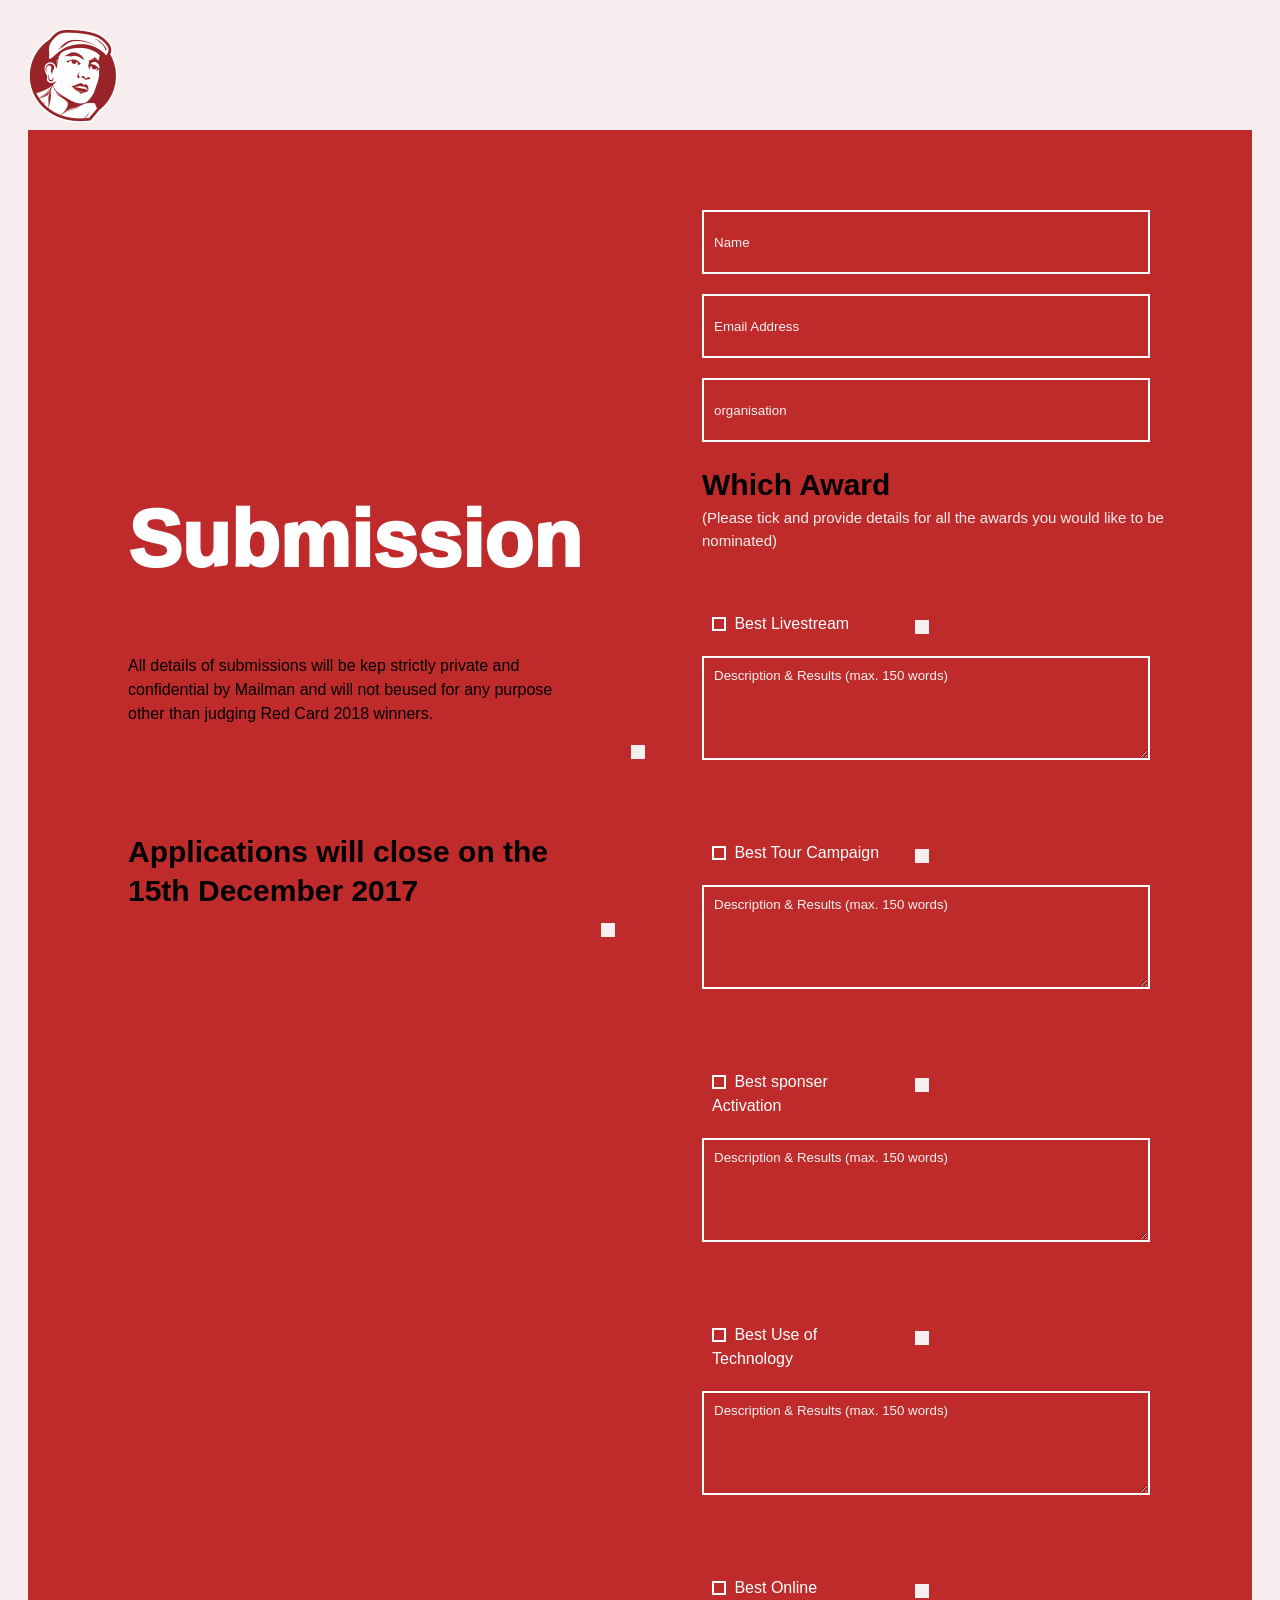
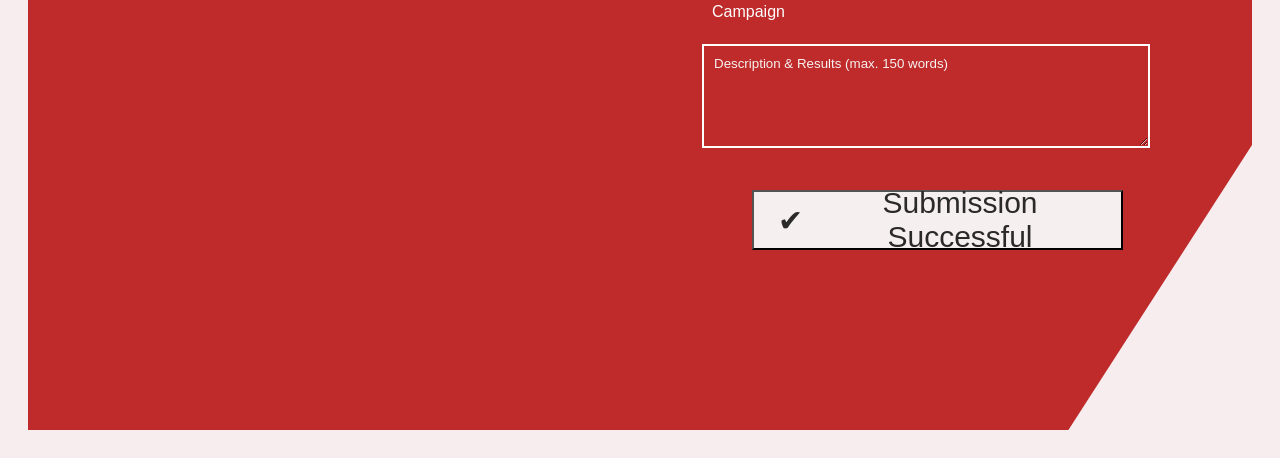
<file: index.html>
<!DOCTYPE html>
<html lang="en">

<head>
    <meta charset="UTF-8">
    <meta name="viewport" content="width=device-width, initial-scale=1.0">
    <title>red card</title>
    <link rel="stylesheet" href="./style.css">

</head>

<body>

    <nav class="Navbar">
        <div class="class-logo">
            <img src="images/logo.png" alt="logo">
        </div>
    </nav>

    <div class="submission-container">
        <!-- Left column -->
        <div class="submission-info">
            <h1>Submission</h1>
            <p>All details of submissions will be kep strictly private
                and <br>confidential by Mailman and will not beused for any purpose<br>
                other than judging Red Card 2018 winners.
            </p>
            <button class="sub-button1"></button>
            <p class="class-strong"><strong>Applications will close on the<br> 15th December 2017</strong></p>
            <button class="sub-button2"></button>
        </div>
        <div class="Info">
            <!-- <form class="Name"> -->
            <input type="text" placeholder="Name"><br>
            <input type="email" placeholder="Email Address"><br>
            <input type="text" placeholder="organisation">
            </form>
            <div class="checkbox-group">
                <h2 class="class-Awards"><strong>Which Award</strong></h2>
                <p class="class-Tick">(Please tick and provide details for all the awards you would like to be
                    nominated)</p>

                <div class="checkbox">
                    <div class="checkbox-row">
                        <div class="row-1">
                            <label><input type="checkbox"> Best Livestream</label>
                        </div>

                        <div class="row-button">
                            <button class="Add"></button>
                        </div>
                    </div>
                    <div class="text-area">
                        <textarea placeholder="Description & Results (max. 150 words)"></textarea>
                    </div>
                </div>
                <br>
                <div class="checkbox">
                    <div class="checkbox-row">
                        <div class="row-1">
                            <label><input type="checkbox"> Best Tour Campaign</label>
                        </div>
                        <div class="row-button">
                            <button class="Add"></button>
                        </div>
                    </div>
                    <div class="text-area">
                        <textarea placeholder="Description & Results (max. 150 words)"></textarea>
                    </div>
                </div>

                <br>
                <div class="checkbox">
                    <div class="checkbox-row">
                        <div class="row-1">
                            <label><input type="checkbox"> Best sponser Activation</label>
                        </div>
                        <div class="row-button">
                            <button class="Add"></button>
                        </div>
                    </div>
                    <div class="text-area">
                        <textarea placeholder="Description & Results (max. 150 words)"></textarea>
                    </div>
                </div>
                <br>
                <div class="checkbox">
                    <div class="checkbox-row">
                        <div class="row-1">
                            <label><input type="checkbox"> Best Use of Technology</label>
                        </div>
                        <div class="row-button">
                            <button class="Add"></button>
                        </div>
                    </div>
                    <div class="text-area">
                        <textarea placeholder="Description & Results (max. 150 words)"></textarea>
                    </div>
                </div>
                <br>
                <div class="checkbox">
                    <div class="checkbox-row">
                        <div class="row-1">
                            <label><input type="checkbox"> Best Online Campaign</label>
                        </div>
                        <div class="row-button">
                            <button class="Add"></button>
                        </div>
                    </div>
                    <div class="text-area">
                        <textarea placeholder="Description & Results (max. 150 words)"></textarea>
                    </div>
                    <button>
                        <span class="checkmark">✔</span>
                        <span class="text">Submission Successful</span>
                    </button>

                </div>
            </div>
        </div>
    </div>
</body>

</html>
</file>
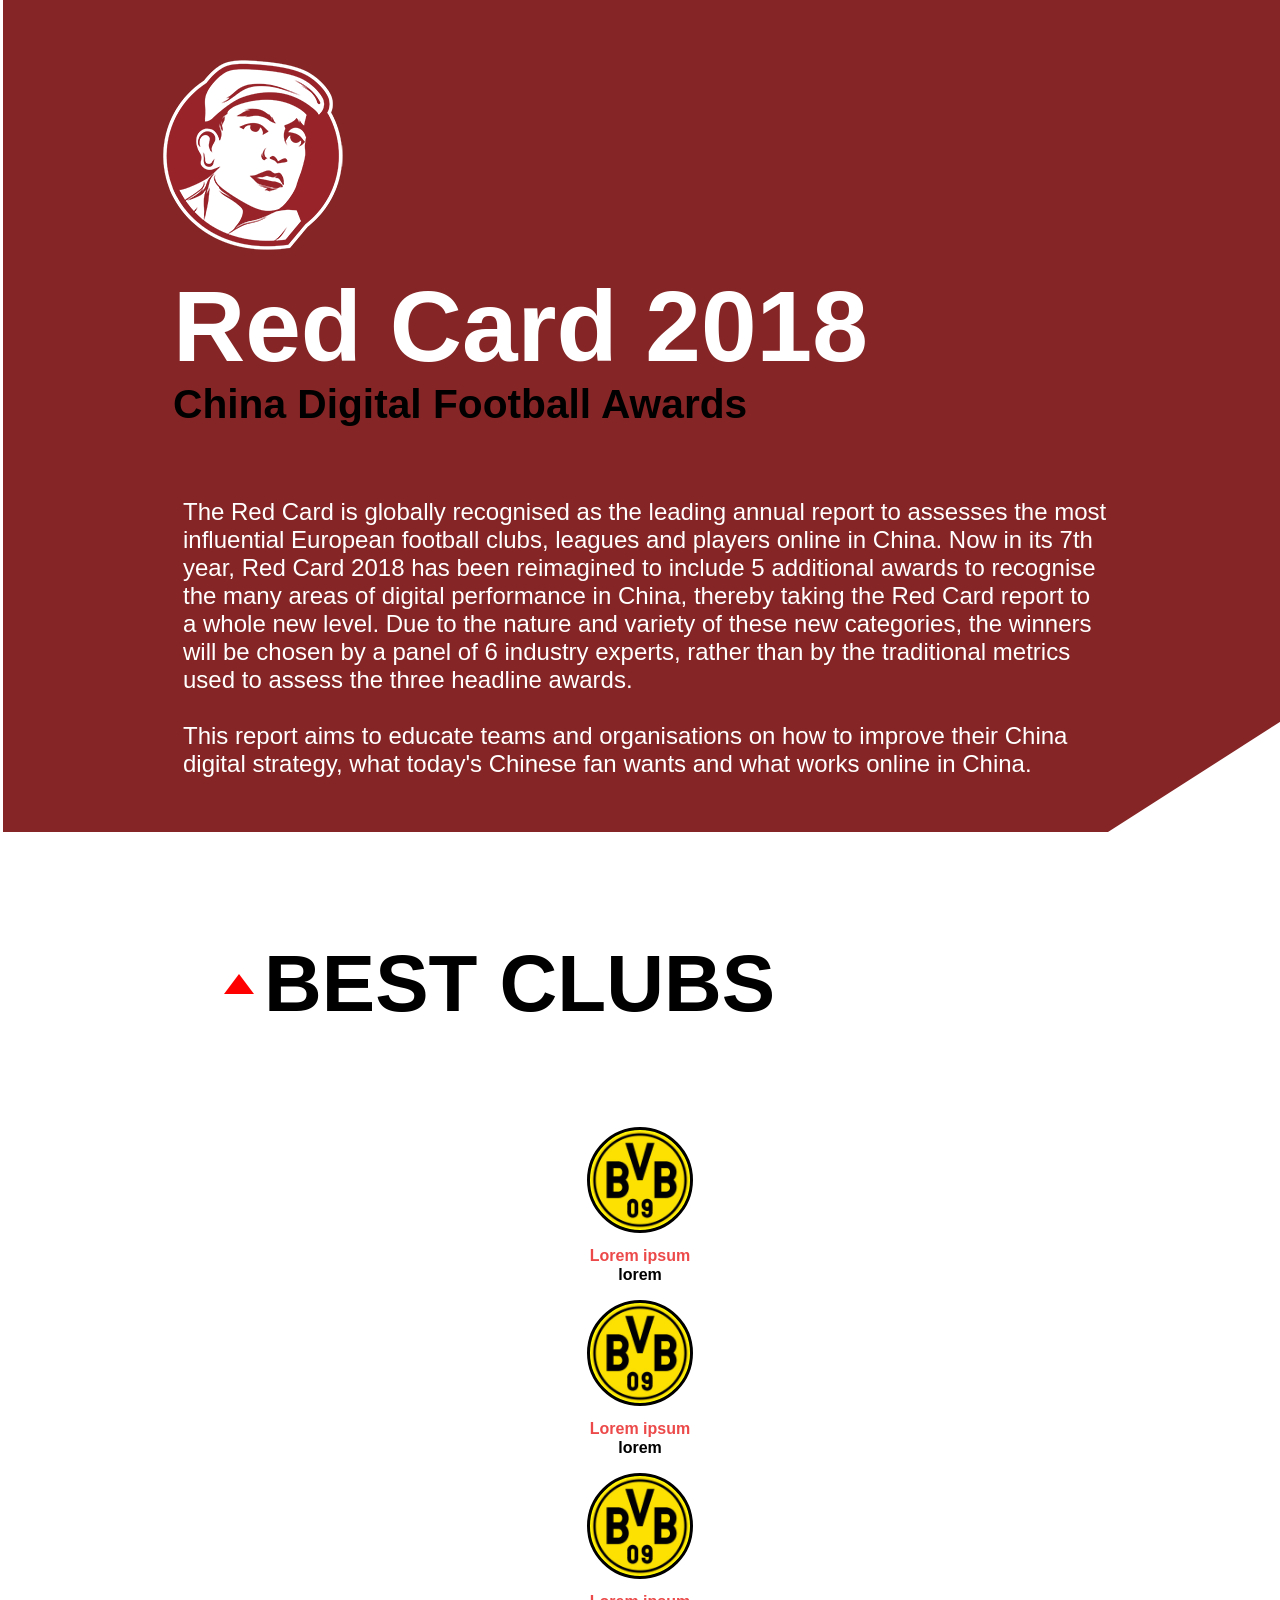
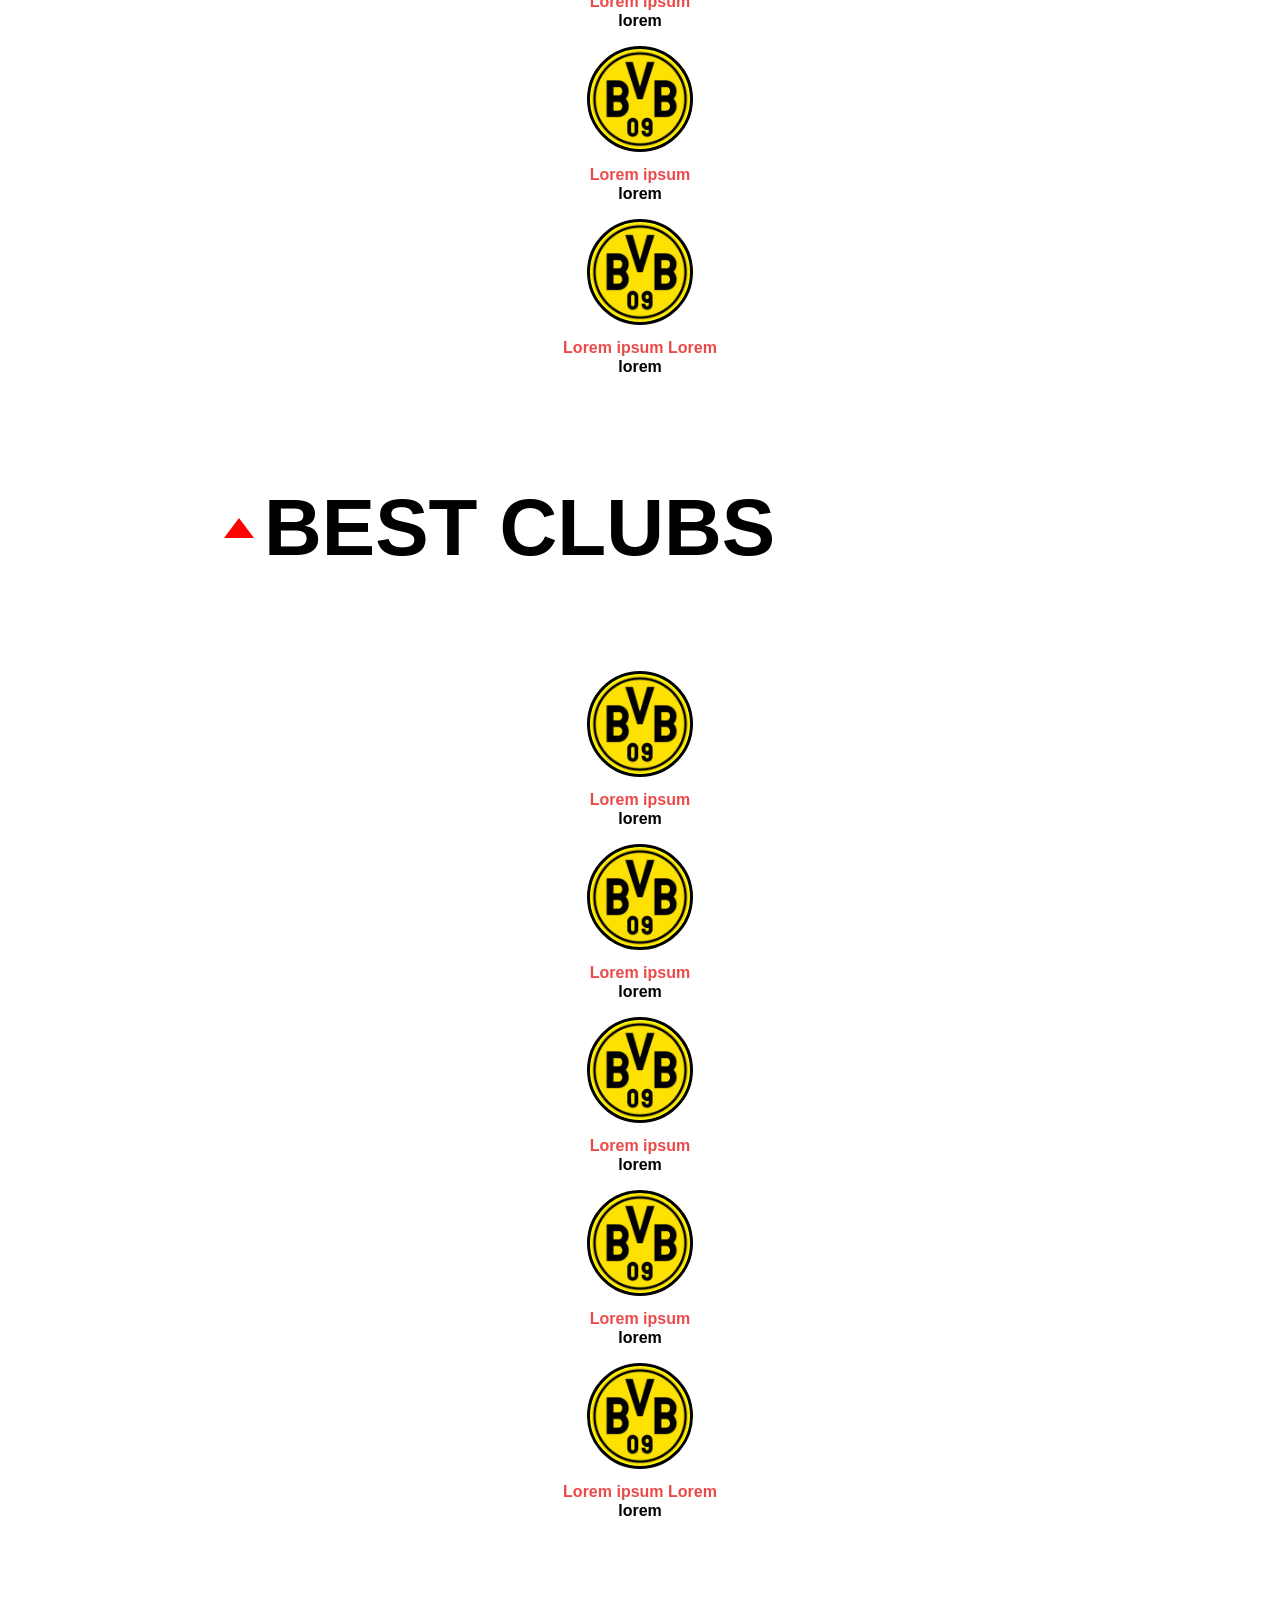
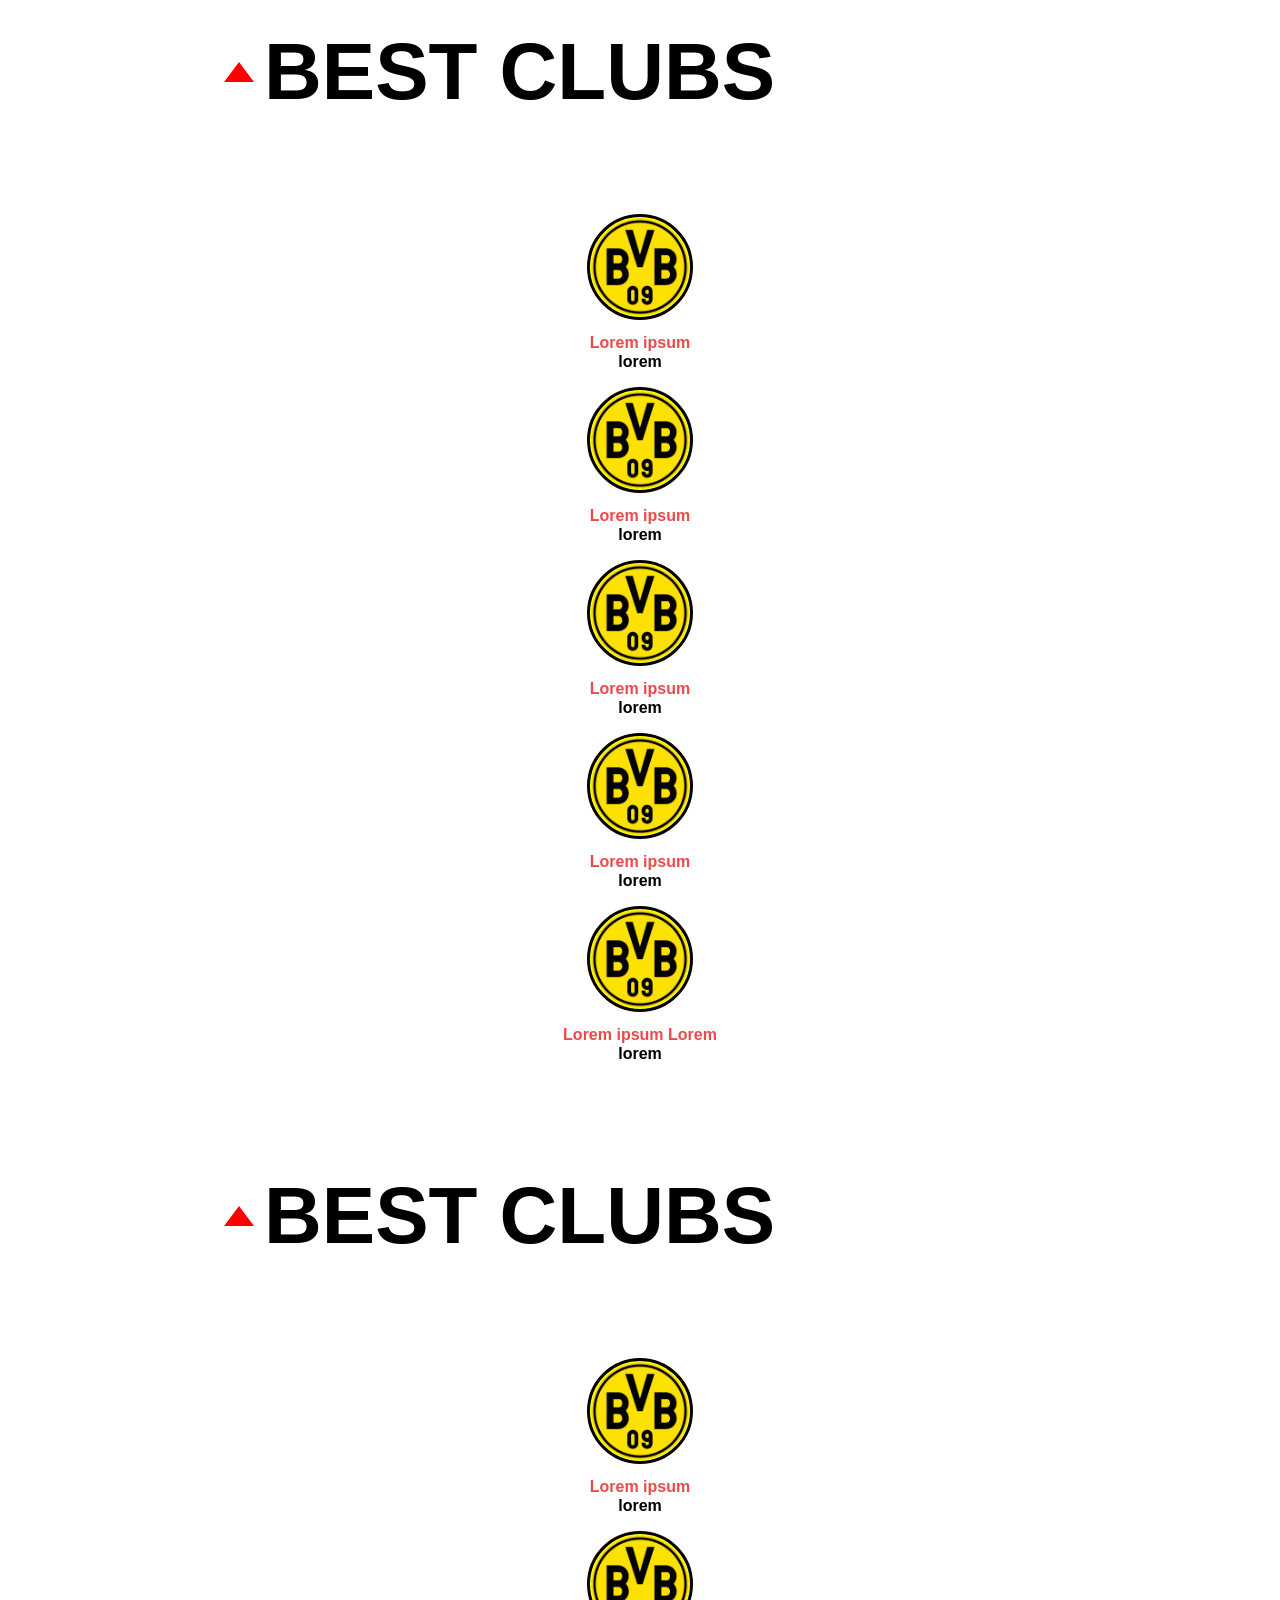
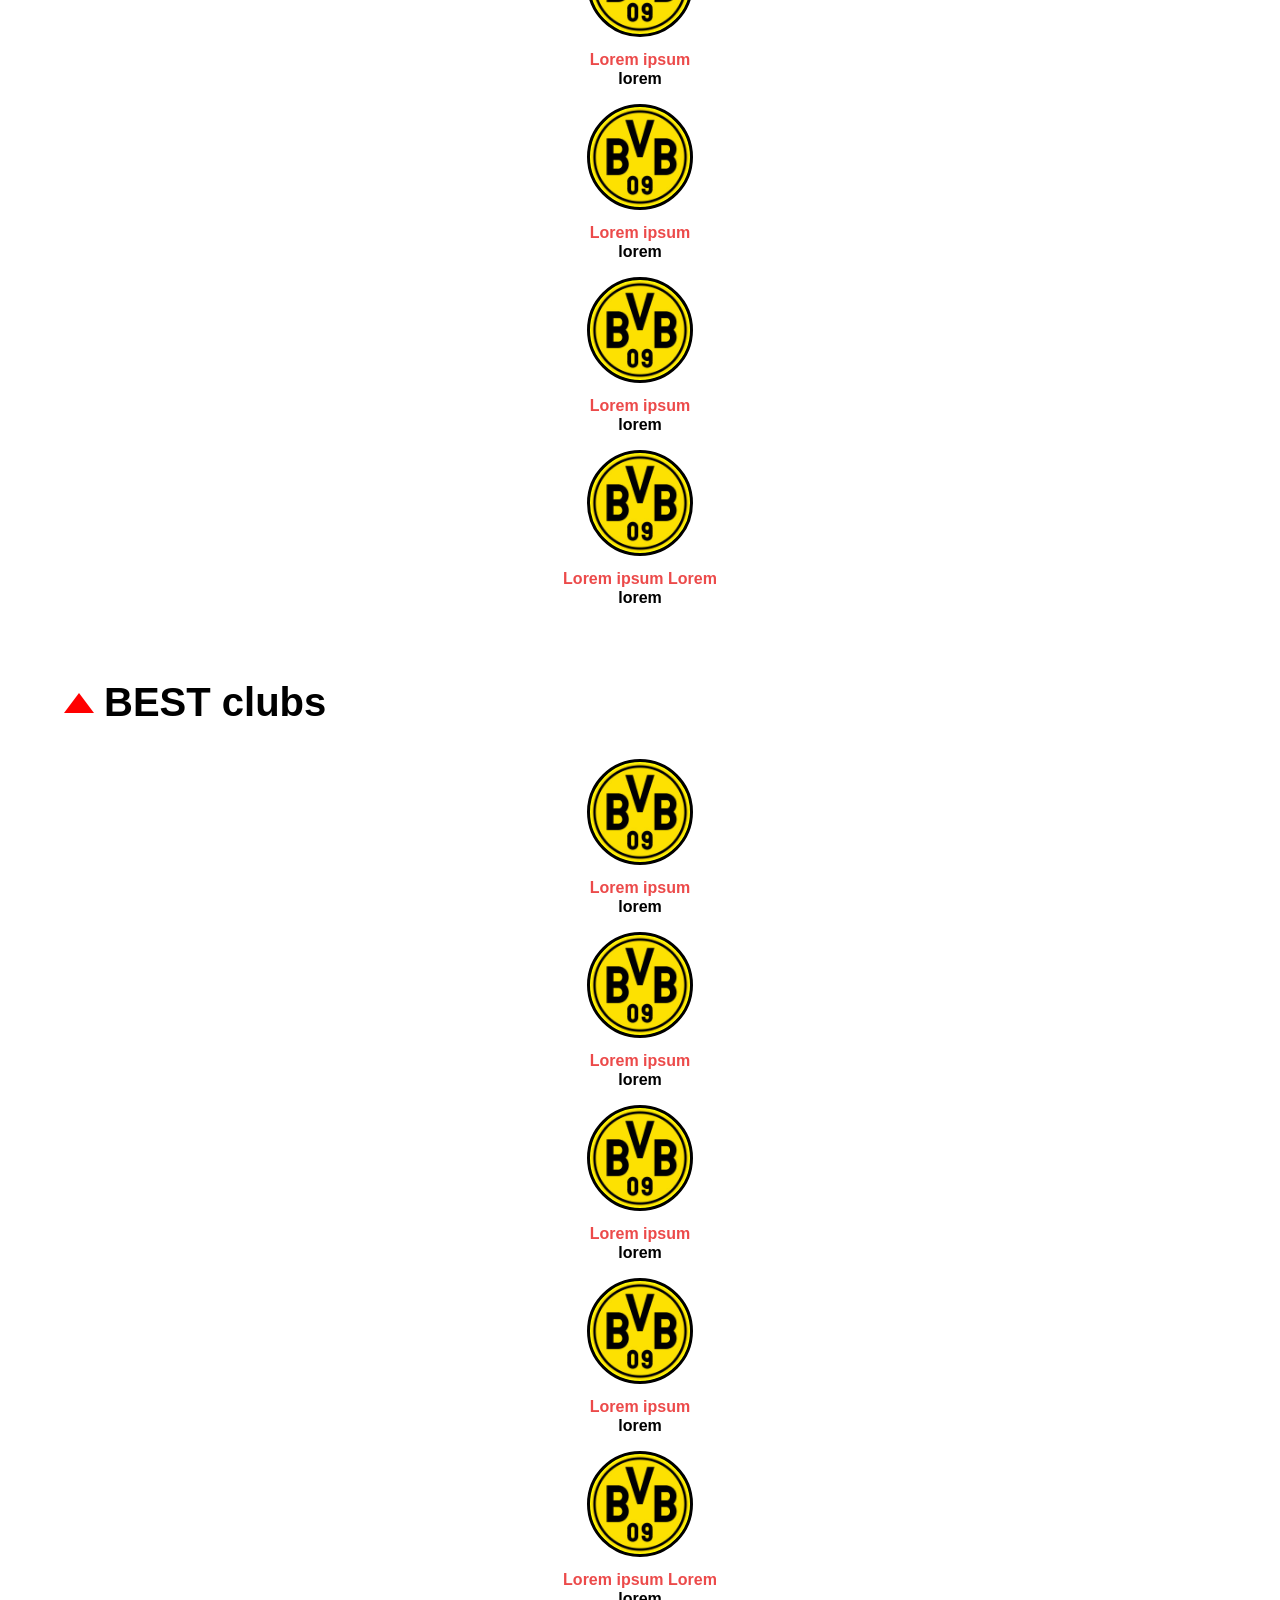
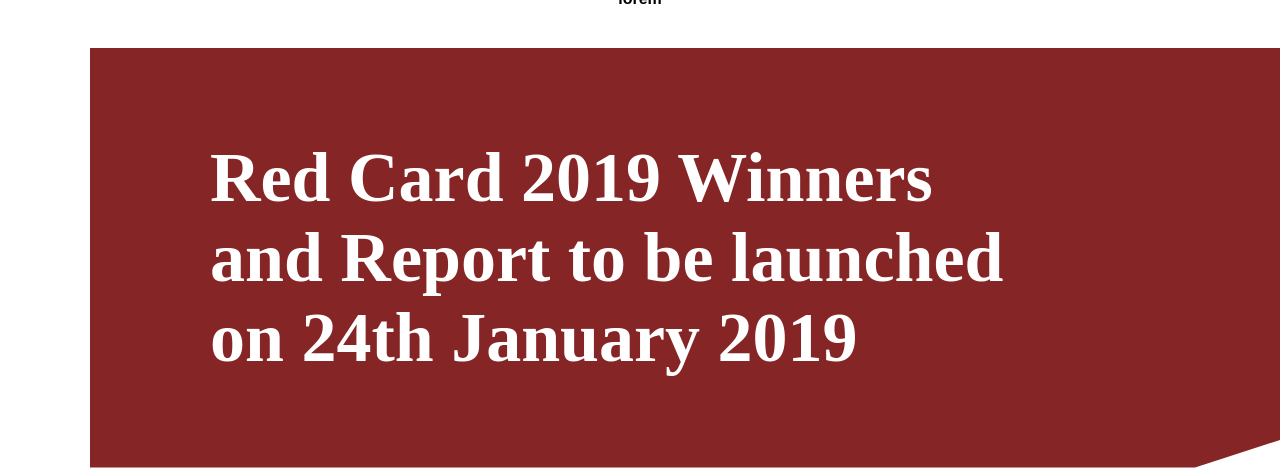
<file: index2.html>
<!DOCTYPE html>
<html lang="en">

<head>
    <meta charset="UTF-8">
    <meta name="viewport" content="width=device-width, initial-scale=1.0">
    <title>Red Card2018</title>
    <link rel="stylesheet" href="style2.css">
</head>

<body>
    <div class="class-whole">
        <div class="class-first">
            <div class="class-firstb">
                <div class="class-logo">
                    <img src="images/logo.png" alt="logo">
                </div>
                <div class="class-heading">
                    <header class="heading-header">
                        <h1><strong>Red Card 2018</strong></h1>
                        <h2>China Digital Football Awards</h2>
                    </header>
                    <div class="heading-content">
                        <p>
                            The Red Card is globally recognised as the leading annual report to assesses the most
                            <br>influential
                            European football clubs, leagues and players online in China. Now in its 7th <br>year, Red
                            Card
                            2018
                            has
                            been reimagined to include 5 additional awards to recognise<br> the many areas of digital
                            performance in
                            China, thereby taking the Red Card report to<br> a whole new level. Due to the nature and
                            variety of
                            these new categories, the winners<br> will be chosen by a panel of 6 industry experts,
                            rather
                            than
                            by
                            the traditional metrics<br> used to assess the three headline awards.
                            <br><br>
                            This report aims to educate teams and organisations on how to improve their China<br>
                            digital
                            strategy,
                            what today's Chinese fan wants and what works online in China.
                        </p>
                    </div>
                </div>
            </div>
        </div>
        <section class="best-clubs">
            <!-- Heading -->
            <div class="clubs-heading">
                <div class="triangle"></div>
                <h2>BEST CLUBS</h2>
            </div>
            <!-- Logos with text -->
            <div class="clubs-list">
                <div class="club-item">
                    <img src="images/1.png" alt="BVB 09">
                    <p>Lorem ipsum </p>
                    <p class="black-text">lorem</p>
                </div>
                <div class="club-item">
                    <img src="images/1.png" alt="BVB 09">
                    <p>Lorem ipsum</p>
                    <p class="black-text">lorem</p>
                </div>
                <div class="club-item">
                    <img src="images/1.png" alt="BVB 09">
                    <p>Lorem ipsum </p>
                    <p class="black-text">lorem</p>
                </div>
                <div class="club-item">
                    <img src="images/1.png" alt="BVB 09">
                    <p>Lorem ipsum</p>
                    <p class="black-text">lorem</p>
                </div>
                <div class="club-item">
                    <img src="images/1.png" alt="BVB 09">
                    <p>Lorem ipsum Lorem</p>
                    <p class="black-text">lorem</p>

                </div>
        </section>
        <section class="best-clubs">
            <!-- Heading -->
            <div class="clubs-heading">
                <div class="triangle"></div>
                <h2>BEST CLUBS</h2>
            </div>
            <!-- Logos with text -->
            <div class="clubs-list">
                <div class="club-item">
                    <img src="images/1.png" alt="BVB 09">
                    <p>Lorem ipsum </p>
                    <p class="black-text">lorem</p>
                </div>
                <div class="club-item">
                    <img src="images/1.png" alt="BVB 09">
                    <p>Lorem ipsum</p>
                    <p class="black-text">lorem</p>
                </div>
                <div class="club-item">
                    <img src="images/1.png" alt="BVB 09">
                    <p>Lorem ipsum </p>
                    <p class="black-text">lorem</p>
                </div>
                <div class="club-item">
                    <img src="images/1.png" alt="BVB 09">
                    <p>Lorem ipsum</p>
                    <p class="black-text">lorem</p>
                </div>
                <div class="club-item">
                    <img src="images/1.png" alt="BVB 09">
                    <p>Lorem ipsum Lorem</p>
                    <p class="black-text">lorem</p>

                </div>
        </section>
        <section class="best-clubs">
            <!-- Heading -->
            <div class="clubs-heading">
                <div class="triangle"></div>
                <h2>BEST CLUBS</h2>
            </div>
            <!-- Logos with text -->
            <div class="clubs-list">
                <div class="club-item">
                    <img src="images/1.png" alt="BVB 09">
                    <p>Lorem ipsum </p>
                    <p class="black-text">lorem</p>
                </div>
                <div class="club-item">
                    <img src="images/1.png" alt="BVB 09">
                    <p>Lorem ipsum</p>
                    <p class="black-text">lorem</p>
                </div>
                <div class="club-item">
                    <img src="images/1.png" alt="BVB 09">
                    <p>Lorem ipsum </p>
                    <p class="black-text">lorem</p>
                </div>
                <div class="club-item">
                    <img src="images/1.png" alt="BVB 09">
                    <p>Lorem ipsum</p>
                    <p class="black-text">lorem</p>
                </div>
                <div class="club-item">
                    <img src="images/1.png" alt="BVB 09">
                    <p>Lorem ipsum Lorem</p>
                    <p class="black-text">lorem</p>

                </div>
        </section>
        <section class="best-clubs">
            <!-- Heading -->
            <div class="clubs-heading">
                <div class="triangle"></div>
                <h2>BEST CLUBS</h2>
            </div>
            <!-- Logos with text -->
            <div class="clubs-list">
                <div class="club-item">
                    <img src="images/1.png" alt="BVB 09">
                    <p>Lorem ipsum </p>
                    <p class="black-text">lorem</p>
                </div>
                <div class="club-item">
                    <img src="images/1.png" alt="BVB 09">
                    <p>Lorem ipsum</p>
                    <p class="black-text">lorem</p>
                </div>
                <div class="club-item">
                    <img src="images/1.png" alt="BVB 09">
                    <p>Lorem ipsum </p>
                    <p class="black-text">lorem</p>
                </div>
                <div class="club-item">
                    <img src="images/1.png" alt="BVB 09">
                    <p>Lorem ipsum</p>
                    <p class="black-text">lorem</p>
                </div>
                <div class="club-item">
                    <img src="images/1.png" alt="BVB 09">
                    <p>Lorem ipsum Lorem</p>
                    <p class="black-text">lorem</p>

                </div>
        </section>
        <section class="best-clubs">
            <!-- Heading -->
            <div class="best-heading">
                <div class="triangle"></div>
                <h2>BEST clubs</h2>
            </div>

            <!-- Logos with text -->
            <div class="clubs-list">
                <div class="club-item">
                    <img src="images/1.png" alt="BVB 09">
                    <p>Lorem ipsum </p>
                    <p class="black-text">lorem</p>
                </div>
                <div class="club-item">
                    <img src="images/1.png" alt="BVB 09">
                    <p>Lorem ipsum</p>
                    <p class="black-text">lorem</p>
                </div>
                <div class="club-item">
                    <img src="images/1.png" alt="BVB 09">
                    <p>Lorem ipsum </p>
                    <p class="black-text">lorem</p>
                </div>
                <div class="club-item">
                    <img src="images/1.png" alt="BVB 09">
                    <p>Lorem ipsum</p>
                    <p class="black-text">lorem</p>
                </div>
                <div class="club-item">
                    <img src="images/1.png" alt="BVB 09">
                    <p>Lorem ipsum Lorem</p>
                    <p class="black-text">lorem</p>

                </div>
        </section>
        <!-- Footer -->
        <footer class="poster-footer">
            <p class="footer-paragraph">Red Card 2019 Winners <br>and Report to be launched <br>on 24th January 2019</p>
        </footer>
    </div>

</body>

</html>
</file>
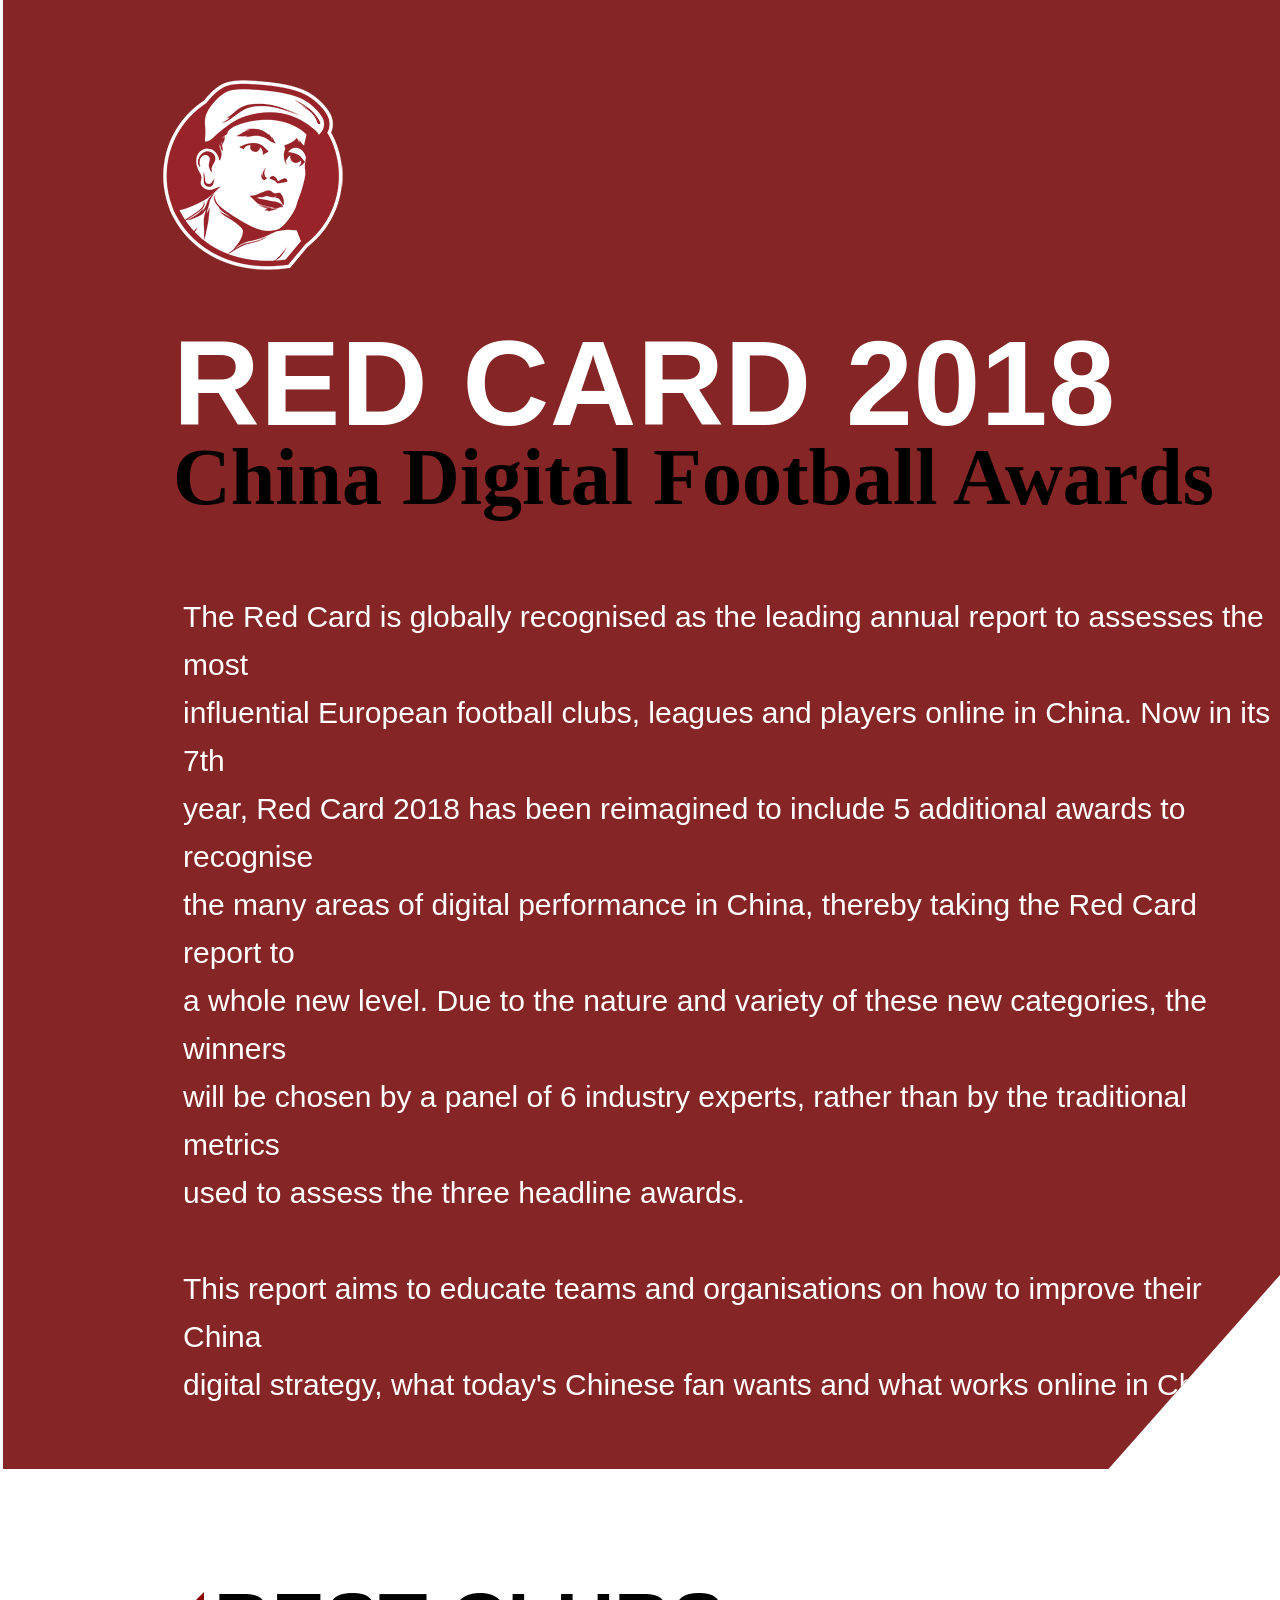
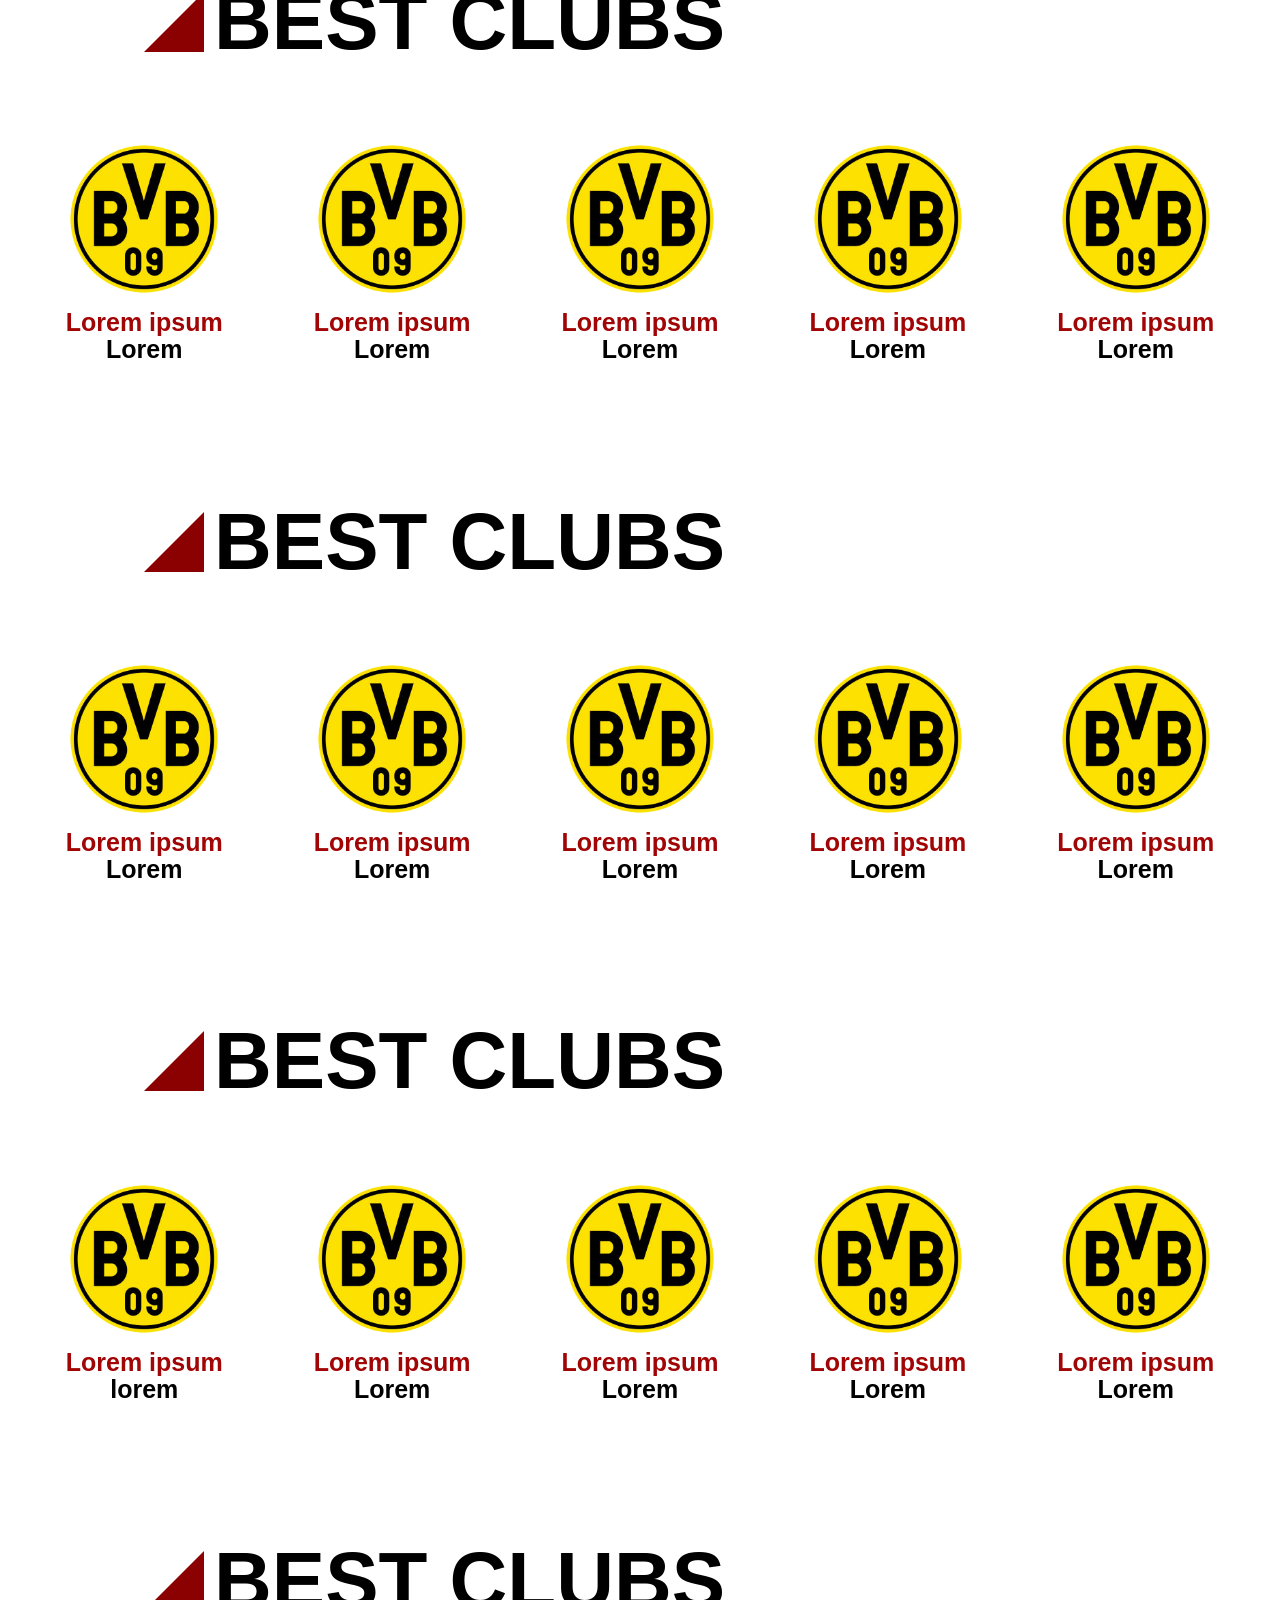
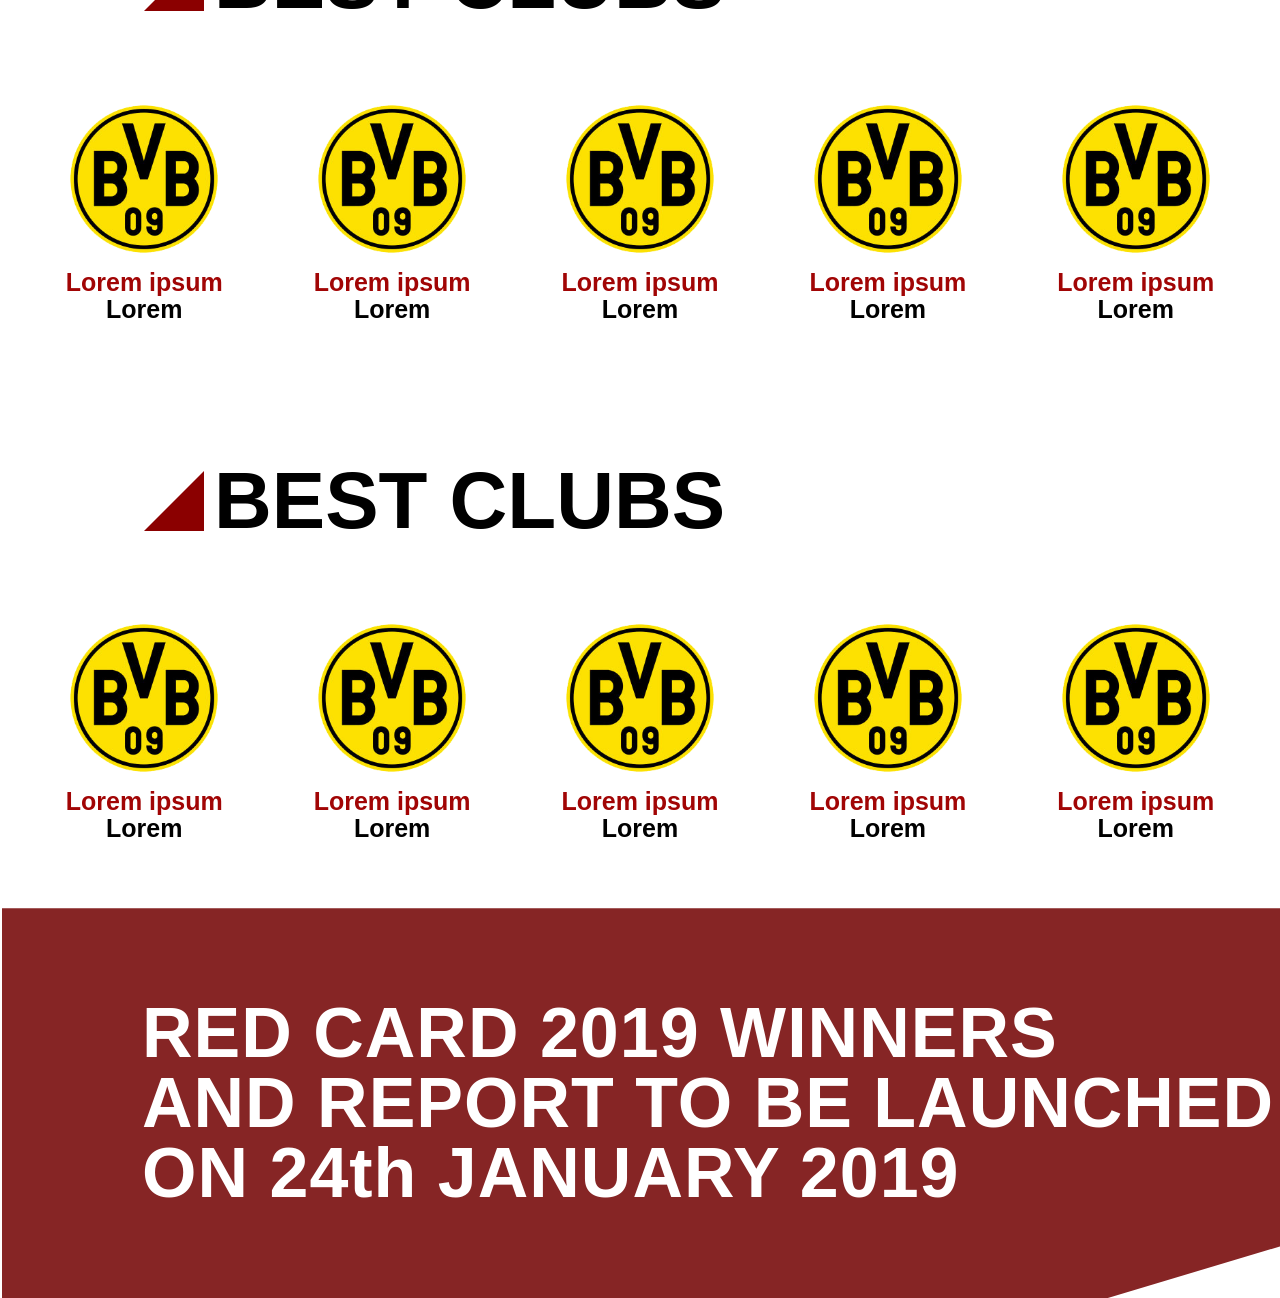
<file: Design2/index2.html>
<!DOCTYPE html>
<html lang="en">

<head>
    <meta charset="UTF-8">
    <meta name="viewport" content="width=device-width, initial-scale=1.0">
    <title>Red Card2018</title>
    <link rel="stylesheet" href="style2.css">
</head>

<body>
    <div class="class-whole">
        <div class="class-first">
            <div class="class-firstb">
                <div class="class-logo">
                    <img src="images/logo.png" alt="logo">
                </div>
                <div class="class-heading">
                    <header class="heading-header">
                        <h1><strong>RED CARD 2018</strong></h1>
                        <h2>China Digital Football Awards</h2>
                    </header>
                    <div class="heading-content">
                        <p>
                            The Red Card is globally recognised as the leading annual report to assesses the most
                            <br>influential
                            European football clubs, leagues and players online in China. Now in its 7th <br>year, Red
                            Card
                            2018
                            has
                            been reimagined to include 5 additional awards to recognise<br> the many areas of digital
                            performance in
                            China, thereby taking the Red Card report to<br> a whole new level. Due to the nature and
                            variety of
                            these new categories, the winners<br> will be chosen by a panel of 6 industry experts,
                            rather
                            than
                            by
                            the traditional metrics<br> used to assess the three headline awards.
                            <br><br>
                            This report aims to educate teams and organisations on how to improve their China<br>
                            digital
                            strategy,
                            what today's Chinese fan wants and what works online in China.
                        </p>
                    </div>
                </div>
            </div>
        </div>
        <section class="best-clubs">
            <!-- Heading -->
            <div class="clubs-heading">
                <div class="triangle"></div>
                <h2><strong>BEST CLUBS</strong></h2>
            </div>
            <!-- Logos with text -->
            <div class="clubs-list">
                <div class="club-item">
                    <img src="images/1.png" alt="BVB 09">
                    <p>Lorem ipsum </p>
                    <p class="black-text">Lorem</p>
                </div>
                <div class="club-item">
                    <img src="images/1.png" alt="BVB 09">
                    <p>Lorem ipsum</p>
                    <p class="black-text">Lorem</p>
                </div>
                <div class="club-item">
                    <img src="images/1.png" alt="BVB 09">
                    <p>Lorem ipsum </p>
                    <p class="black-text">Lorem</p>
                </div>
                <div class="club-item">
                    <img src="images/1.png" alt="BVB 09">
                    <p>Lorem ipsum</p>
                    <p class="black-text">Lorem</p>
                </div>
                <div class="club-item">
                    <img src="images/1.png" alt="BVB 09">
                    <p>Lorem ipsum</p>
                    <p class="black-text">Lorem</p>

                </div>
        </section>
        <section class="best-clubs">
            <!-- Heading -->
            <div class="clubs-heading">
                <div class="triangle"></div>
                <h2><strong>BEST CLUBS</strong></h2>
            </div>
            <!-- Logos with text -->
            <div class="clubs-list">
                <div class="club-item">
                    <img src="images/1.png" alt="BVB 09">
                    <p>Lorem ipsum </p>
                    <p class="black-text">Lorem</p>
                </div>
                <div class="club-item">
                    <img src="images/1.png" alt="BVB 09">
                    <p>Lorem ipsum</p>
                    <p class="black-text">Lorem</p>
                </div>
                <div class="club-item">
                    <img src="images/1.png" alt="BVB 09">
                    <p>Lorem ipsum </p>
                    <p class="black-text">Lorem</p>
                </div>
                <div class="club-item">
                    <img src="images/1.png" alt="BVB 09">
                    <p>Lorem ipsum</p>
                    <p class="black-text">Lorem</p>
                </div>
                <div class="club-item">
                    <img src="images/1.png" alt="BVB 09">
                    <p>Lorem ipsum</p>
                    <p class="black-text">Lorem</p>

                </div>
        </section>
        <section class="best-clubs">
            <!-- Heading -->
            <div class="clubs-heading">
                <div class="triangle"></div>
                <h2><strong>BEST CLUBS</strong></h2>
            </div>
            <!-- Logos with text -->
            <div class="clubs-list">
                <div class="club-item">
                    <img src="images/1.png" alt="BVB 09">
                    <p>Lorem ipsum </p>
                    <p class="black-text">lorem</p>
                </div>
                <div class="club-item">
                    <img src="images/1.png" alt="BVB 09">
                    <p>Lorem ipsum</p>
                    <p class="black-text">Lorem</p>
                </div>
                <div class="club-item">
                    <img src="images/1.png" alt="BVB 09">
                    <p>Lorem ipsum </p>
                    <p class="black-text">Lorem</p>
                </div>
                <div class="club-item">
                    <img src="images/1.png" alt="BVB 09">
                    <p>Lorem ipsum</p>
                    <p class="black-text">Lorem</p>
                </div>
                <div class="club-item">
                    <img src="images/1.png" alt="BVB 09">
                    <p>Lorem ipsum</p>
                    <p class="black-text">Lorem</p>

                </div>
        </section>
        <section class="best-clubs">
            <!-- Heading -->
            <div class="clubs-heading">
                <div class="triangle"></div>
                <h2><strong>BEST CLUBS</strong></h2>
            </div>
            <!-- Logos with text -->
            <div class="clubs-list">
                <div class="club-item">
                    <img src="images/1.png" alt="BVB 09">
                    <p>Lorem ipsum </p>
                    <p class="black-text">Lorem</p>
                </div>
                <div class="club-item">
                    <img src="images/1.png" alt="BVB 09">
                    <p>Lorem ipsum</p>
                    <p class="black-text">Lorem</p>
                </div>
                <div class="club-item">
                    <img src="images/1.png" alt="BVB 09">
                    <p>Lorem ipsum </p>
                    <p class="black-text">Lorem</p>
                </div>
                <div class="club-item">
                    <img src="images/1.png" alt="BVB 09">
                    <p>Lorem ipsum</p>
                    <p class="black-text">Lorem</p>
                </div>
                <div class="club-item">
                    <img src="images/1.png" alt="BVB 09">
                    <p>Lorem ipsum</p>
                    <p class="black-text">Lorem</p>

                </div>
        </section>
        <section class="best-clubs">
            <!-- Heading -->
            <div class="clubs-heading">
                <div class="triangle"></div>
                <h2><strong>BEST CLUBS</strong></h2>
            </div>
            <!-- Logos with text -->
            <div class="clubs-list">
                <div class="club-item">
                    <img src="images/1.png" alt="BVB 09">
                    <p>Lorem ipsum </p>
                    <p class="black-text">Lorem</p>
                </div>
                <div class="club-item">
                    <img src="images/1.png" alt="BVB 09">
                    <p>Lorem ipsum</p>
                    <p class="black-text">Lorem</p>
                </div>
                <div class="club-item">
                    <img src="images/1.png" alt="BVB 09">
                    <p>Lorem ipsum </p>
                    <p class="black-text">Lorem</p>
                </div>
                <div class="club-item">
                    <img src="images/1.png" alt="BVB 09">
                    <p>Lorem ipsum</p>
                    <p class="black-text">Lorem</p>
                </div>
                <div class="club-item">
                    <img src="images/1.png" alt="BVB 09">
                    <p>Lorem ipsum</p>
                    <p class="black-text">Lorem</p>

                </div>
        </section>
        <!-- Footer -->
        <footer class="poster-footer">
            <p class="footer-paragraph"><strong>RED CARD 2019 WINNERS <br>AND REPORT TO BE LAUNCHED <br>ON 24th JANUARY
                    2019</strong></p>
        </footer>
    </div>

</body>

</html>
</file>
<file: style.css>
body {
    font-family: Arial, sans-serif;
    background-color: #f7ecee;
    color: #ffffff;
    /*text colour */
    line-height: 1.5;
    padding: 20px;
}

.class-Navbar {
    width: 80%;
    min-height: 180px;
    display: flex;
    align-items: center;
    justify-content: flex-start;
}

/* Logo at the top */
.class-Navbar {
    text-align: left;
    margin-bottom: 20px;
}

.class-logo img {
    width: 90px;
    /* force logo size */
    height: auto;
    /* keep aspect ratio */


}

.div .class-logo {
    background-color: #150f0f;

}

.sub-button1 {
    width: 0px;
    height: 1px;
    transform: scale(0.7);
    padding: 10px;
    margin-left: 600px;
    margin-right: 30px;
    margin-top: 5px;
    margin-bottom: 80px;
    border: 2px #ebdfdf;
}

.sub-button2 {
    width: 0px;
    height: 1px;
    transform: scale(0.7);

    padding: 10px;
    margin-left: 570px;
    margin-right: 30px;
    margin-top: 10px;
    margin-bottom: 20px;
    border: 2px #ebdfdf;
}

/* Main container: two columns side by side */
.submission-container {
    display: flex;
    background-color: #bf2a2a;
    justify-content: space-between;
    gap: 4px;
    max-width: 1500px;
    border-right-width: 1700px;
    height: 1900px;
    margin: 0 auto;
    /* border-bottom-right-radius: 70px; */
    clip-path: polygon(0 0, 100% 0, 100% 85%, 85% 100%, 0 100%);
}

/* Left column (info text) */
.submission-info {
    flex: 1;
    gap: 5px;
}

.submission-info h1 {
    font-style: fantasy;
    font-weight: 1000;
    stroke: #ebdfdf;
    font-size: 80px;
    /* margin-bottom: 0px; */
    margin-left: 100px;
    margin-top: 350px;

}

.submission-info p {
    /* margin-bottom: 0px; */
    margin-left: 100px;
    margin-top: 0px;
    color: black;

}

.class-strong {
    margin-top: -10px;
    margin-top: -10px !important;
    margin-bottom: 10px;
    padding: 0px;
    font-weight: bold;
    font-size: 30px;
    color: black;
    line-height: 1.3;
}


/* Right column (form fields) */
.Info {
    flex: 1;
    padding: 20px;
    margin-top: 50px;
}

.Info input {
    width: 80%;
    height: 40px;
    padding: 10px;
    margin: 10px 0;
    color: rgb(251, 250, 249);
    background-color: #bf2a2a;
    border: 2px solid #fff;
    /* white border outline */
    font-family: inherit;
}

.Info textarea {
    width: 80%;
    height: 80px;
    padding: 10px;
    margin: 10px 0;
    color: rgb(248, 246, 245);
    background-color: #bf2a2a;
    border: 2px solid #fff;
    /* white border outline */
    font-family: inherit;
}

.Info input::placeholder {
    color: #f7f2f2;
    /* change placeholder text color */
    opacity: 20;
}

.Info textarea::placeholder {
    color: #f7f2f2;
    /* change placeholder text color */
    opacity: 20;
}


/* Checkbox group styling */
.checkbox-group input[type="checkbox"] {
    -webkit-appearance: none;
    /* remove default browser style */
    appearance: none;
    width: 14px;
    height: 14px;
    padding: 10px;
    border: 2px solid #fff;
    /* white border */
    background-color: #bf2a2a;
    /* brown background */
    cursor: pointer;
    position: relative;
    margin-top: 50px;
    margin-bottom: -2px;
    margin-right: 4px;
    /* small space between box and text */
    padding: 0;
}

/* Checked state */
.checkbox-group input[type="checkbox"]:checked {
    background-color: #bf2a2a;
    /* keep brown background */
}

/* Custom tick */
.checkbox-group input[type="checkbox"]:checked::after {
    content: "✔";
    /* tick symbol */
    color: #fff;
    /* white tick */
    font-size: 22px;
    /* bigger tick size */
    position: absolute;
    top: 50%;
    /* center vertically */
    left: 50%;
    /* center horizontally */
    transform: translate(-50%, -50%);
    /* perfect centering */
}

.class-Awards {
    font-weight: bold;
    font-size: 30px;
    color: black;

}

.class-Tick {
    font-size: 15px;
    color: rgb(244, 239, 239);
    margin-top: -5px;
}

/* Checkbox group styling */
.checkbox-group h2 {
    margin-top: 10px;
    margin-bottom: 5px;
}

.checkbox-group label {
    display: block;
    /* margin-top: 5px;
    /* smaller gap above each label */
    margin-bottom: 50px;
    */
    /* smaller gap below */
    font-size: 12px;
}

.class-checkbox {
    margin-top: -3px;
    /* smaller gap above each label */
    margin-bottom: 8px;
}

.checkbox-group textarea {
    margin-top: -30px;
    margin-bottom: 5px;
    resize: vertical;
}

.checkbox-row,
.Add {
    display: flex;
    justify-content: space-between;
    /* pushes them apart */
    gap: 0px;
    /* controls spacing between checkboxes */
    margin-left: 10px;
}

.checkbox-row label {
    flex: 1;
    flex-wrap: nowrap;
    /* makes them evenly spaced */
}

.Add {
    width: 1px;
    height: 1px;
    transform: scale(0.7);
    padding: 10px;
    margin-left: 30px;
    margin-right: 300px;
    margin-top: 50px;
    margin-bottom: -20px;
    border: 2px #ebdfdf;
    /* background-color: #bf2a2a; */
    font-family: inherit;
}

/* Submission button */
button {
    display: flex;
    /* treat tick + text as flex items */
    flex-wrap: nowrap;
    align-items: center;
    /* vertical centering */
    justify-content: center;
    /* center whole button content */
    gap: 20px;
    height: 60px;
    width: 70%;
    margin-top: 30px;
    margin-left: 50px;
    margin-right: 200px;
    padding: 12px 24px;
    background-color: #f5efef;
    color: #2c2929;
    font-family: Arial, sans-serif;
    font-weight: 50;
    font-size: 30px;
    cursor: pointer;

}

button:hover {
    background-color: #f6f2f2;
}

.class-checkmark {
    margin-right: 10px;

}
</file>
<file: style2.css>
body {
    background-color: rgb(255, 255, 255);
    font-family: Arial, sans-serif;
    margin: 0;
    padding: 0;
    /* height: 1200px;
    width: 1200px; */
}

.class-logo {
    /* width: 100px;
    height: auto; */
    margin-top: 50px;
    margin-bottom: 5px;
}

.class-first {
    background-color: rgb(134, 37, 37);
    width: 100%;
    margin-left: 3px;
    color: white;
    padding: 10px;
    clip-path: polygon(0 0, 100% 0, 100% 85%, 85% 100%, 0 100%);


}

.class-firstb {
    margin-left: 150px;
}

.class-first h1 {
    color: white;
    font-weight: bolder;
    font-size: 100px;
    padding: 10px;
    margin-top: 5px;

}

.class-first h2 {
    color: black;
    font-size: 40.7px;
    padding: 10px;
    margin-top: -90px;
    margin-bottom: 50px;

}

.class-first p {
    color: white;
    font-size: 24px;
    padding: 10px;
    margin-top: -10px;
}

.heading-content {
    color: white;
    font-size: 16px;
    padding: 10px;
}

/* Section container */
.best-clubs {
    width: 90%;
    margin: 40px auto;
}

/* Heading with triangle */
.clubs-heading {
    display: flex;
    flex-wrap: nowrap;
    align-items: center;
    gap: 10px;
    margin-bottom: 30px;
    margin-left: 160px;
}

.clubs-heading h2 {
    font-size: 80px;
    font-weight: bold;
    color: #000;
}

.best-heading {
    display: flex;
    /* put triangle + text side by side */
    align-items: center;
    /* align them vertically */
    gap: 10px;
    /* space between triangle and text */
}

.triangle {
    width: 0;
    height: 0;
    border-left: 15px solid transparent;
    border-right: 15px solid transparent;
    border-bottom: 20px solid red;
    /* red triangle pointing down */
}

.best-heading h2 {
    font-size: 40px;
    font-weight: bold;
    color: black;
}

/* Red triangle */
/* .triangle {
    display: flex;
    width: 0;
    height: 0;
    /* border-left: 20px solid transparent;
    border-right: 20px solid transparent;
    border-bottom: 20px solid red; */
/* margin-top: 300px;
    margin-bottom: 5px;
    margin-left: 50px; */
}

*/

/* Clubs list */
.clubs-list {
    display: flex;
    flex-wrap: nowrap;
    justify-content: space-around;
    flex-wrap: nowrap;
    gap: 20px;
}

/* Each club item */
.club-item {
    text-align: center;
}

.club-item img {
    width: 100px;
    height: 100px;
    border: 3px solid black;
    border-radius: 50%;
    background-color: yellow;
}

.club-item p {
    margin-top: 10px;
    font-size: 16px;
    color: rgb(236, 74, 74);
    font-weight: bold;
}

.club-item .black-text {
    color: black;
    font-weight: bold;
    margin-top: -15px;
}

.poster-footer {
    background-color: rgb(134, 37, 37);
    width: 100%;
    height: 40%;
    margin-left: 90px;
    color: white;
    padding: 10px;
    font-size: 80px;
    clip-path: polygon(0 0, 100% 0, 100% 85%, 85% 100%, 0 100%);

}

.footer-paragraph {
    color: white;
    font-family: Georgia, 'Times New Roman', Times, serif;
    font-size: 70px;
    font-weight: bolder;
    padding: 10px;
    margin-left: 100px;
}
</file>
<file: Design2/style2.css>
body {
    background-color: rgb(255, 255, 255);
    font-family: Arial, sans-serif;
    margin: 0;
    padding: 0;
}

.class-logo {
    /* width: 400px; */
    margin-top: 70px;
    margin-bottom: 5px;
}

.class-first {
    background-color: rgb(134, 37, 37);
    width: 100%;
    min-height: 1300px;
    margin-left: 3px;
    color: white;
    padding: 10px;
    clip-path: polygon(0 0, 100% 0, 100% 85%, 85% 100%, 0 100%);


}

.class-firstb {
    margin-left: 150px;
}

.class-first h1 {
    color: white;
    /* font-family: Franklin Gothic Medium;
     */
    letter-spacing: 0.7px;
    stroke-width: 500px;
    font-weight: bolder;
    font-size: 120px;
    padding: 10px;
    margin-top: 30px;

}

.class-first h2 {
    color: black;
    font-family: Franklin Gothic Medium;
    font-weight: bolder;
    font-size: 80px;
    padding: 10px;
    margin-top: -120px;
    margin-bottom: 50px;

}

.class-first p {
    color: white;
    font-size: 30px;
    padding: 10px;
    margin-top: -10px;
}

.heading-content {
    color: white;
    font-size: 16px;
    padding: 10px;
    line-height: 1.6;


}

/* Section container */
.best-clubs {
    width: 90%;
    margin: 40px auto;
}

/* Heading with triangle */
.clubs-heading {
    display: flex;
    flex-wrap: nowrap;
    align-items: center;
    gap: 10px;
    margin-bottom: 10px;
    margin-left: 80px;
}

.clubs-heading h2 {
    font-size: 80px;
    font-weight: bold;
    color: #000;
}

/* Red triangle */
.triangle {
    display: flex;
}

.triangle {
    width: 0;
    height: 0;
    border-left: 60px solid transparent;
    /* horizontal side */
    border-bottom: 60px solid #8B0000;
    /* vertical side with dark red fill */
}


/* Clubs list */
.clubs-list {
    display: flex;
    flex-wrap: nowrap;
    justify-content: center;
    /* flex-wrap: nowrap; */
    gap: 90.9px;
}

/* Each club item */
.club-item {
    text-align: center;
}

.club-item img {
    width: 150px;
    height: 150px;
    /* border: 3px solid black; */
    border-radius: 50%;
    /* background-color: yellow; */
}

.club-item p {
    margin-top: 10px;
    font-family: 'Arial', 'Helvetica', sans-serif;
    font-size: 25px;
    color: rgb(161, 5, 5);
    font-weight: bolder;
}

.club-item .black-text {
    color: black;
    font-weight: bolder;
    margin-top: -27px;
}

.poster-footer {
    background-color: rgb(134, 37, 37);
    width: 100%;
    /* height: 40%; */
    margin-left: 2px;
    color: white;
    padding: 10px;
    font-size: 80px;
    clip-path: polygon(0 0, 100% 0, 100% 85%, 85% 100%, 0 100%);

}

.footer-paragraph {
    color: white;
    font-family: 'Futura', 'Helvetica', 'Arial', sans-serif;
    font-size: 70px;
    letter-spacing: 1px;
    line-height: 1.0;
    font-weight: bold;
    padding: 10px;
    margin-left: 120px;
}
</file>
